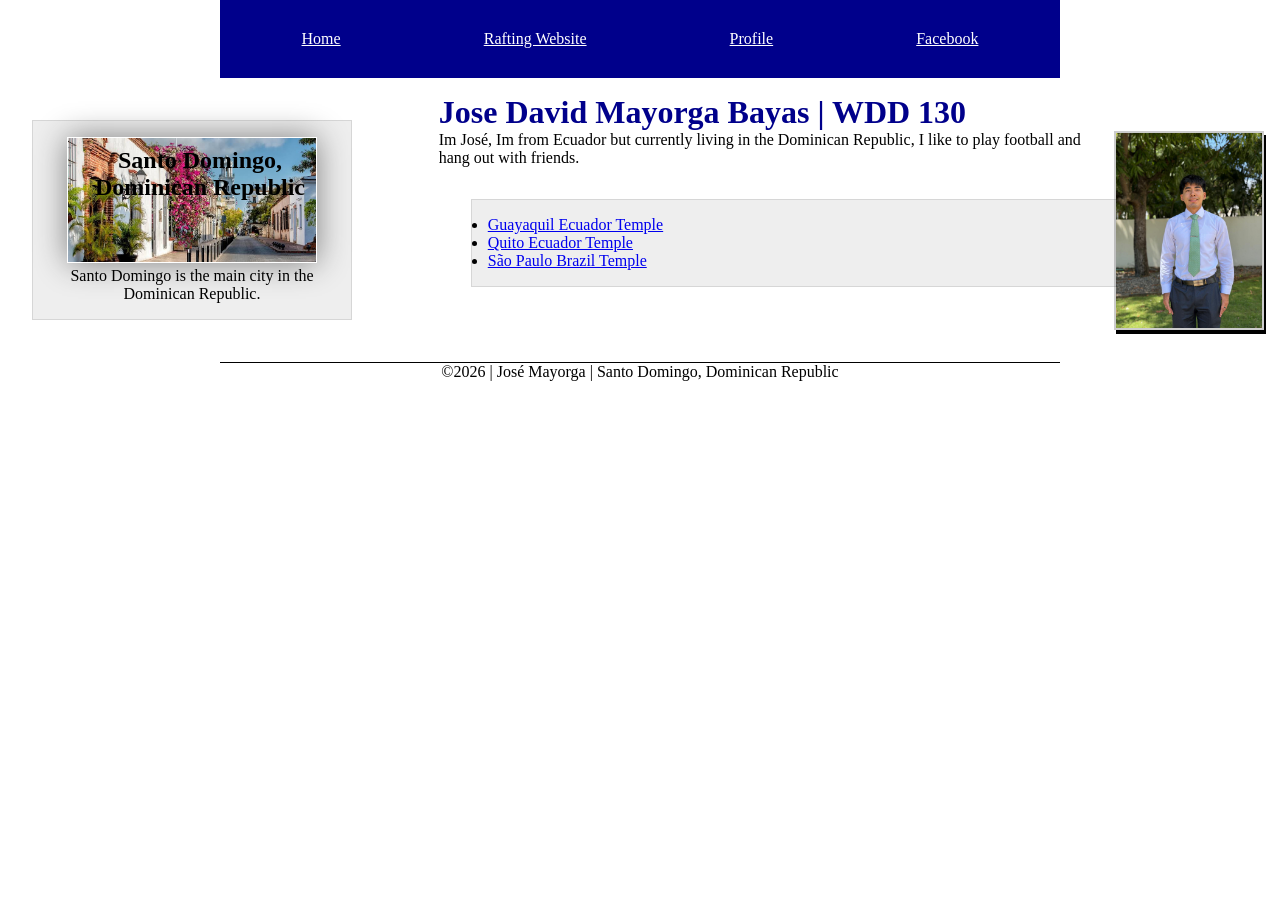
<file: index.html>
<!--Nov 10 2026-->
<!DOCTYPE html>
<html lang="en">

<head>
    <meta charset="UTF-8">
    <meta name="viewport" content="width=device-width, initial-scale=1.0">
    <title>WDD 130 | Jose David Mayorga Bayas </title>
    <link rel="stylesheet" href="styles/styles.css">
    <meta name="description" content="An introduction of who I am, and some things about me and my background.">
    <meta name="author" content="Jose Mayorga">
</head>

<body>
    <header>
        <nav>
            <a href="#">Home</a>
            <a href="wwr/">Rafting Website</a>
            <a href="https:linkedin.com">Profile</a>
            <a href="https://facebook.com">Facebook</a>
        </nav>
    </header>
    <div class="grid">
        <main>
            <h1>Jose David Mayorga Bayas | WDD 130</h1>
            <img src="images/profile.jpeg" alt="José Mayorga" width="200">
            <p>Im José, Im from Ecuador but currently living in the Dominican Republic, I like to play football and hang out with friends.</p>
            <ul class="box">
                <li><a href="https://www.churchofjesuschrist.org/imgs/b6e397f7a6c219442a9987bcd8c92ff78c5d50a6/full/800%2C/0/default" target="_blank" rel="noopener">Guayaquil Ecuador Temple</a></li>
                <li><a href="https://www.churchofjesuschrist.org/imgs/490df500d14611ec90efeeeeac1ee7e67e80c168/full/800%2C/0/default" target="_blank" rel="noopener">Quito Ecuador Temple</a></li>
                <li><a href="https://www.churchofjesuschrist.org/imgs/940f3e201364433a3d5d3dc14b0cacee38d41d1d/full/800%2C/0/default" target="_blank" rel="noopener">São Paulo Brazil Temple</a></li>
            </ul>

        </main>
        <aside class="box">
            <h2>Santo Domingo, Dominican Republic</h2>
            <img src="images/santo-domingo.jpeg" alt="Santo Domingo City">
            <p>Santo Domingo is the main city in the Dominican Republic.</p>
        </aside>
    </div>
    <footer>
        <p>©️2026 | José Mayorga | Santo Domingo, Dominican Republic</p>
    </footer>
</body>

</html>

<!-- Trying comments -->
</file>
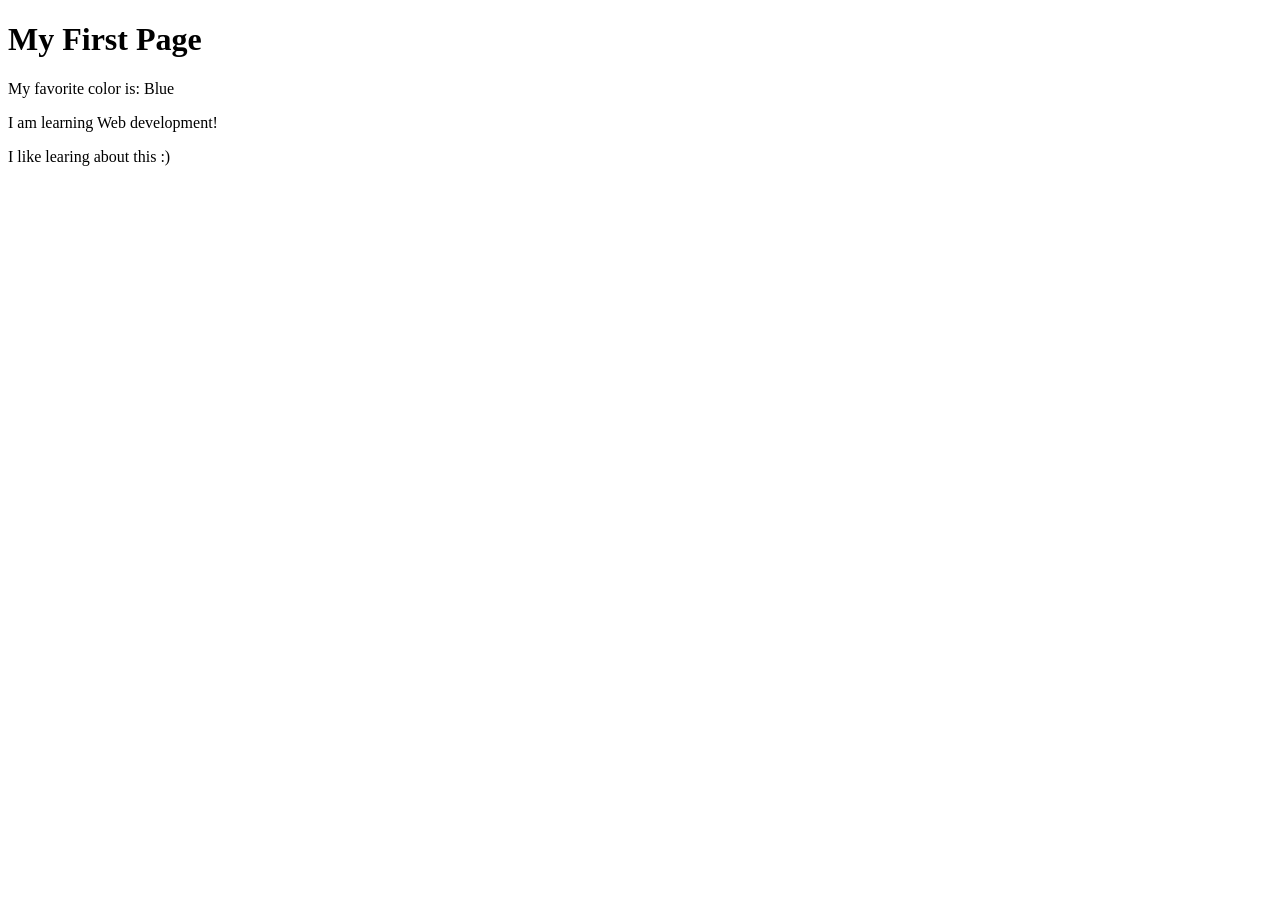
<file: week01/first-page.html>
<!DOCTYPE html>
<html lang="en">

<head>
    <meta charset="UTF-8">
    <meta name="viewport" content="width=device-width, initial-scale=1.0">
    <title>My First Page</title>
</head>

<body>
    <h1>My First Page</h1>
    <p>My favorite color is: Blue </p>
    <p>I am learning Web development!</p>
    <p>I like learing about this :)</p>
</body>

</html>
</file>
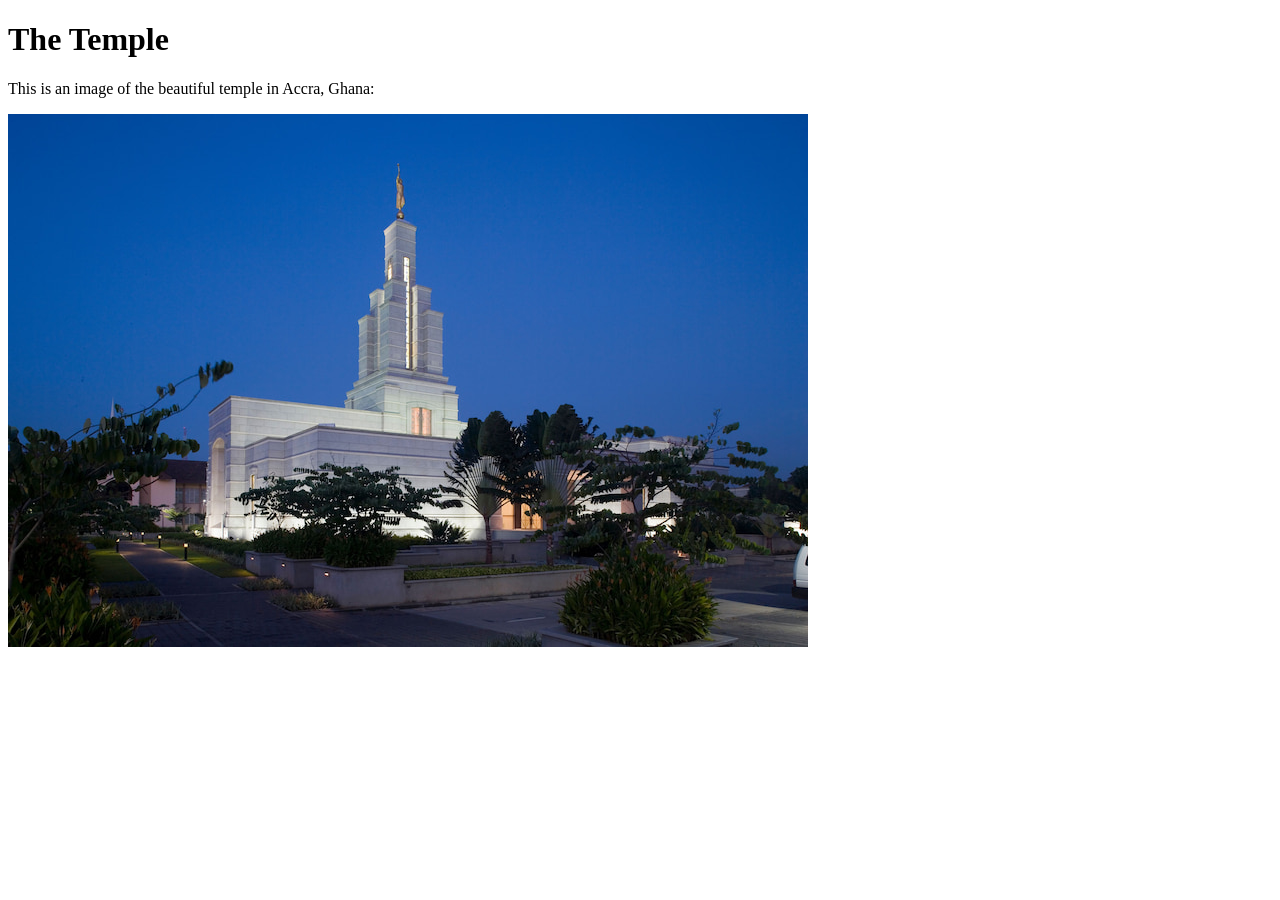
<file: week01/images-solution.html>
<!DOCTYPE html>
<html lang="en">

<head>
    <meta charset="UTF-8">
    <meta name="viewport" content="width=device-width, initial-scale=1.0">
    <title>Temple Image</title>
</head>

<body>
    <h1>The Temple</h1>
    <p>This is an image of the beautiful temple in Accra, Ghana:</p>
    <img src="images/temple-small.jpg" alt="The Accra Ghana Temple">

</body>

</html>
</file>
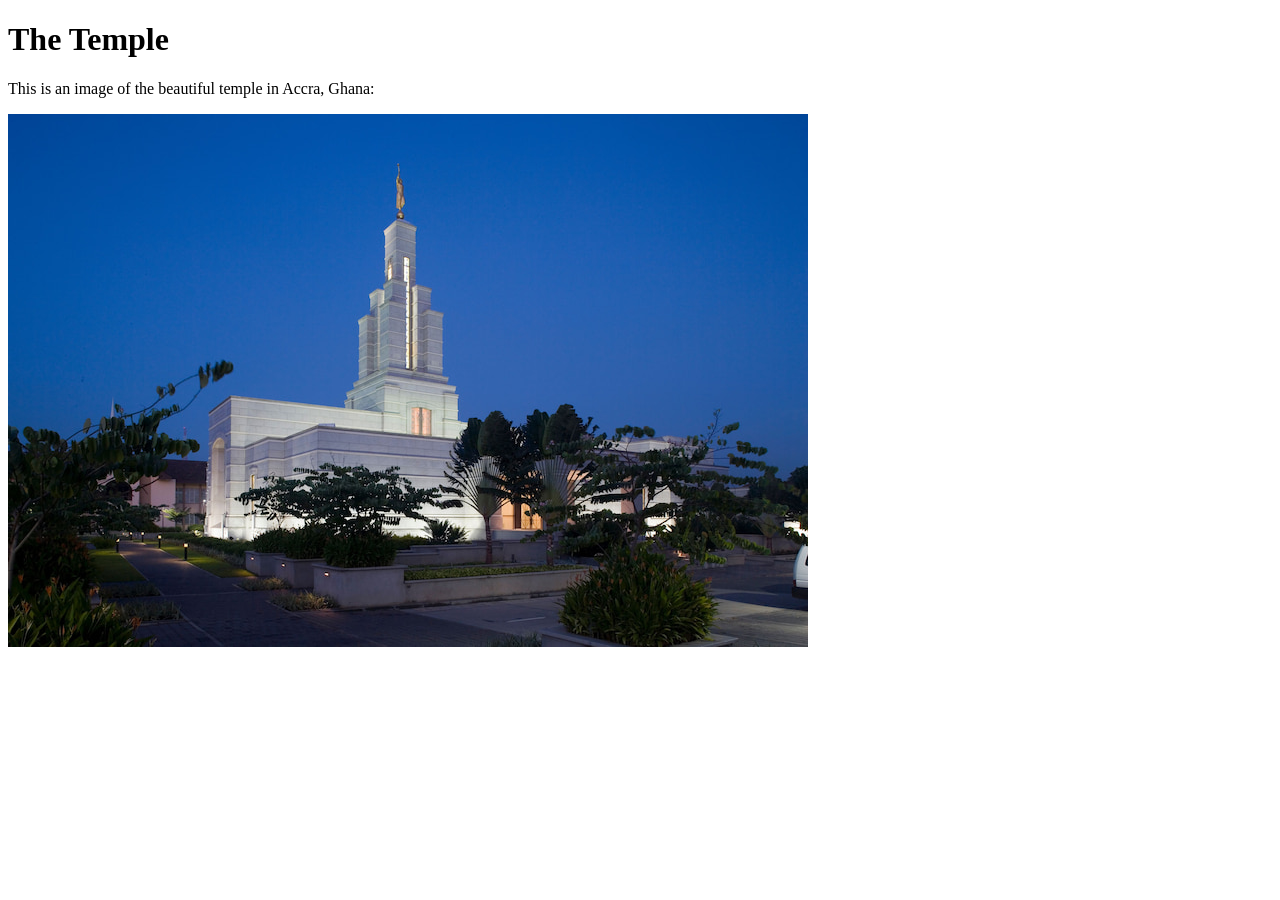
<file: week01/images.html>
<!DOCTYPE html>
<html lang="en">

<head>
    <meta charset="UTF-8">
    <meta name="viewport" content="width=device-width, initial-scale=1.0">
    <title>Temple Image</title>
</head>

<body>
    <h1>The Temple</h1>
    <p>This is an image of the beautiful temple in Accra, Ghana:</p>
    <img src="images/temple-small.jpg" alt="The Accra Ghana Temple" width="800" height="533">

</body>

</html>
</file>
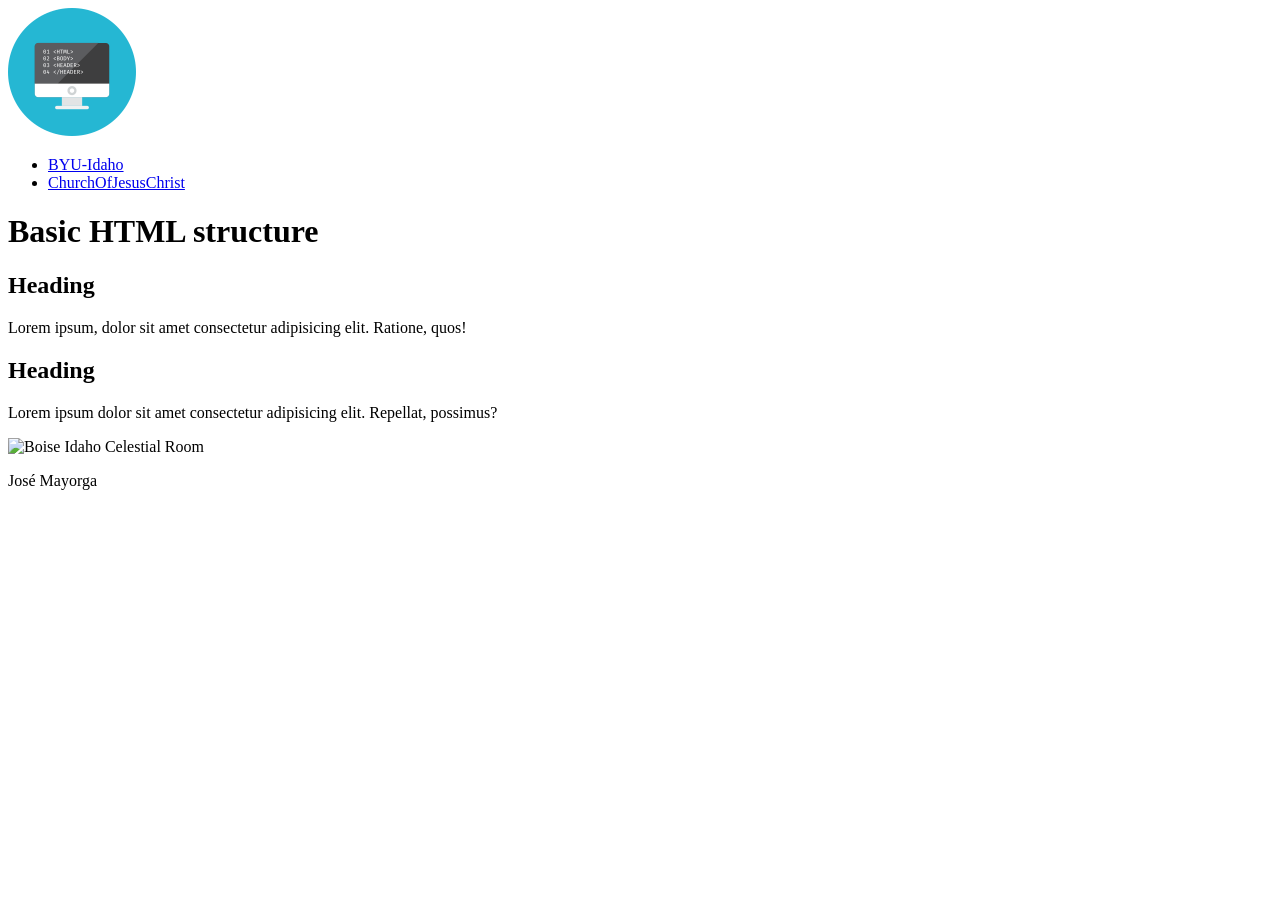
<file: week02/basic-layout.html>
<!DOCTYPE html>
<html lang="en">

<head>
    <meta charset="UTF-8">
    <meta name="viewport" content="width=device-width, initial-scale=1.0">
    <title>Basic HTML Structure</title>
    <meta name="description" content="A basic HTML structure example using semantic HTML elements." <meta name="author" content="José Mayorga">
</head>

<body>
    <header>
        <img src="images/basic-logo.png" alt="Logo" width="128" height="128">
    </header>
    <nav>
        <ul>
            <li><a href="https://www.byupathway.edu">BYU-Idaho</a></li>
            <li><a href="https://www.churchofjesuschrist.org/?lang=eng">ChurchOfJesusChrist</a></li>
        </ul>
    </nav>
    <main>
        <h1>Basic HTML structure</h1>
        <section>
            <h2>Heading</h2>
            <p>Lorem ipsum, dolor sit amet consectetur adipisicing elit. Ratione, quos!</p>
        </section>
        <section>
            <h2>Heading</h2>
            <p>Lorem ipsum dolor sit amet consectetur adipisicing elit. Repellat, possimus?</p>
        </section>
    </main>
    <aside>
        <img scr="https://content.churchofjesuschrist.org/templesldsorg/bc/Temples/photo-galleries/boise-idaho/2018/800x500/13-Boise-Idaho-Temple-1029091.jpg" alt="Boise Idaho Celestial Room" width="200">
    </aside>
    <footer>
        <p>José Mayorga</p>
    </footer>
</body>

</html>
</file>
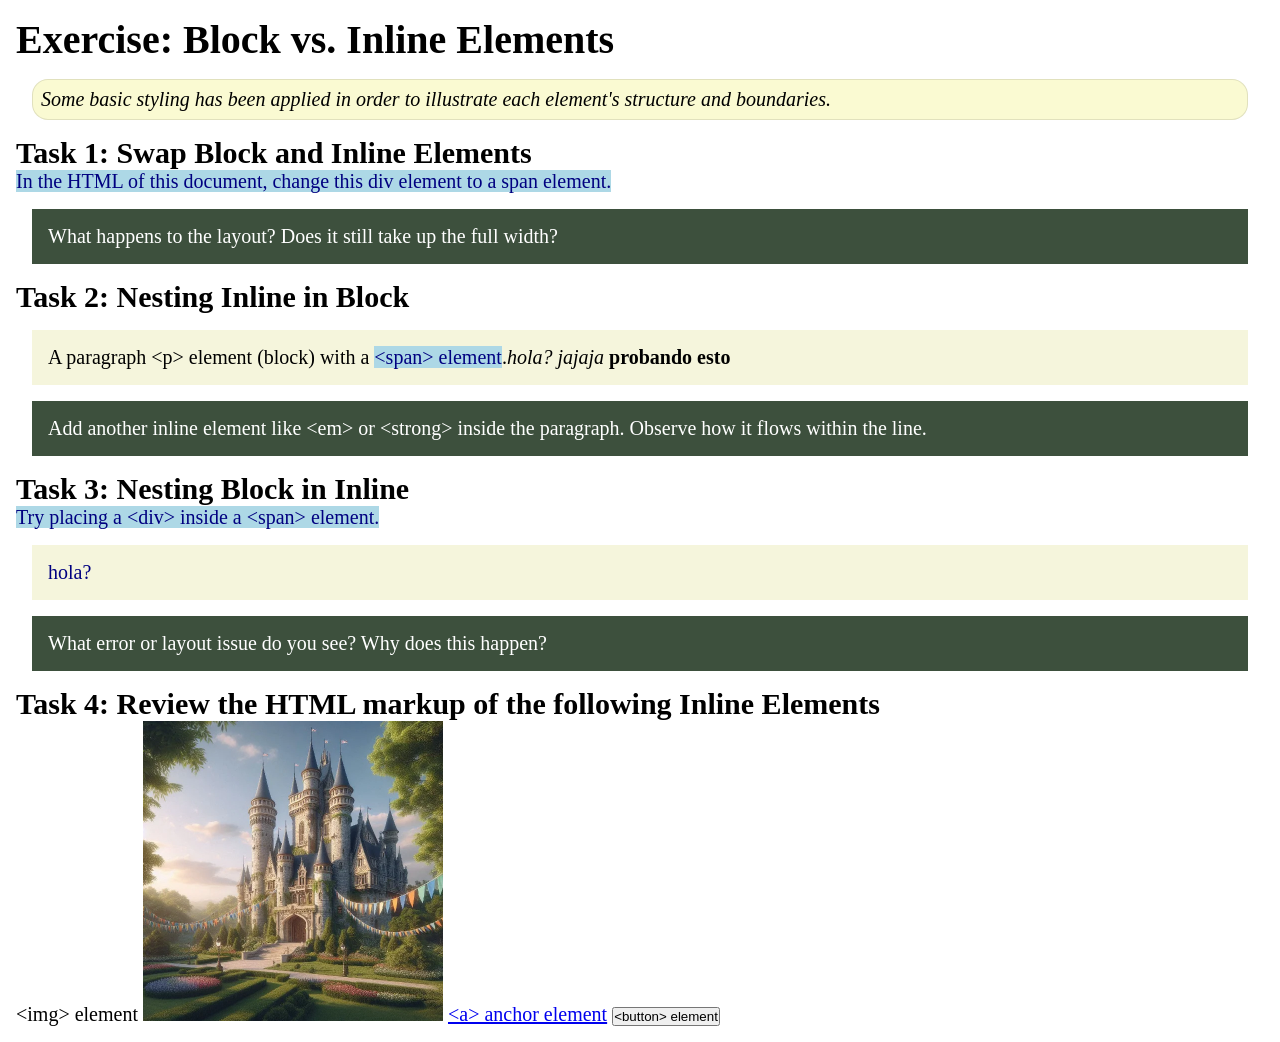
<file: week02/block-vs-inline.html>
<!DOCTYPE html>
<html lang="en">

<head>
    <meta charset="UTF-8">
    <meta name="viewport" content="width=device-width, initial-scale=1.0">
    <title>Exercise: Block vs. Inline Elements</title>
    <link rel="stylesheet" href="styles/block-vs-inline.css">
</head>

<body>
    <main>
        <h1>Exercise: Block vs. Inline Elements</h1>
        <p class="note">Some basic styling has been applied in order to illustrate each element's structure and boundaries.</p>

        <h2>Task 1: Swap Block and Inline Elements</h2>
        <span>In the HTML of this document, change this div element to a span element.</span>

        <p class="question">What happens to the layout? Does it still take up the full width?</p>

        <h2>Task 2: Nesting Inline in Block</h2>
        <p>A paragraph &lt;p&gt; element (block) with a <span>&lt;span&gt; element</span>.<em>hola? jajaja</em> <strong>probando esto</strong></p>
        <p class="question">Add another inline element like &lt;em&gt; or &lt;strong&gt; inside the paragraph. Observe how it flows within the line.</p>

        <h2>Task 3: Nesting Block in Inline</h2>
        <span>Try placing a &lt;div&gt; inside a &lt;span&gt; element.<div>hola?</div></span>
        <p class="question">What error or layout issue do you see? Why does this happen?</p>

        <h2>Task 4: Review the HTML markup of the following Inline Elements</h2>
        &lt;img&gt; element
        <img src="images/castle.webp" alt="placeholder image (images are inline)" width="300" height="300">
        <a href="https://churchofjesuschrist.org">&lt;a&gt; anchor element</a>
        <button type="button">&lt;button&gt; element</button>
    </main>
</body>

</html>
</file>
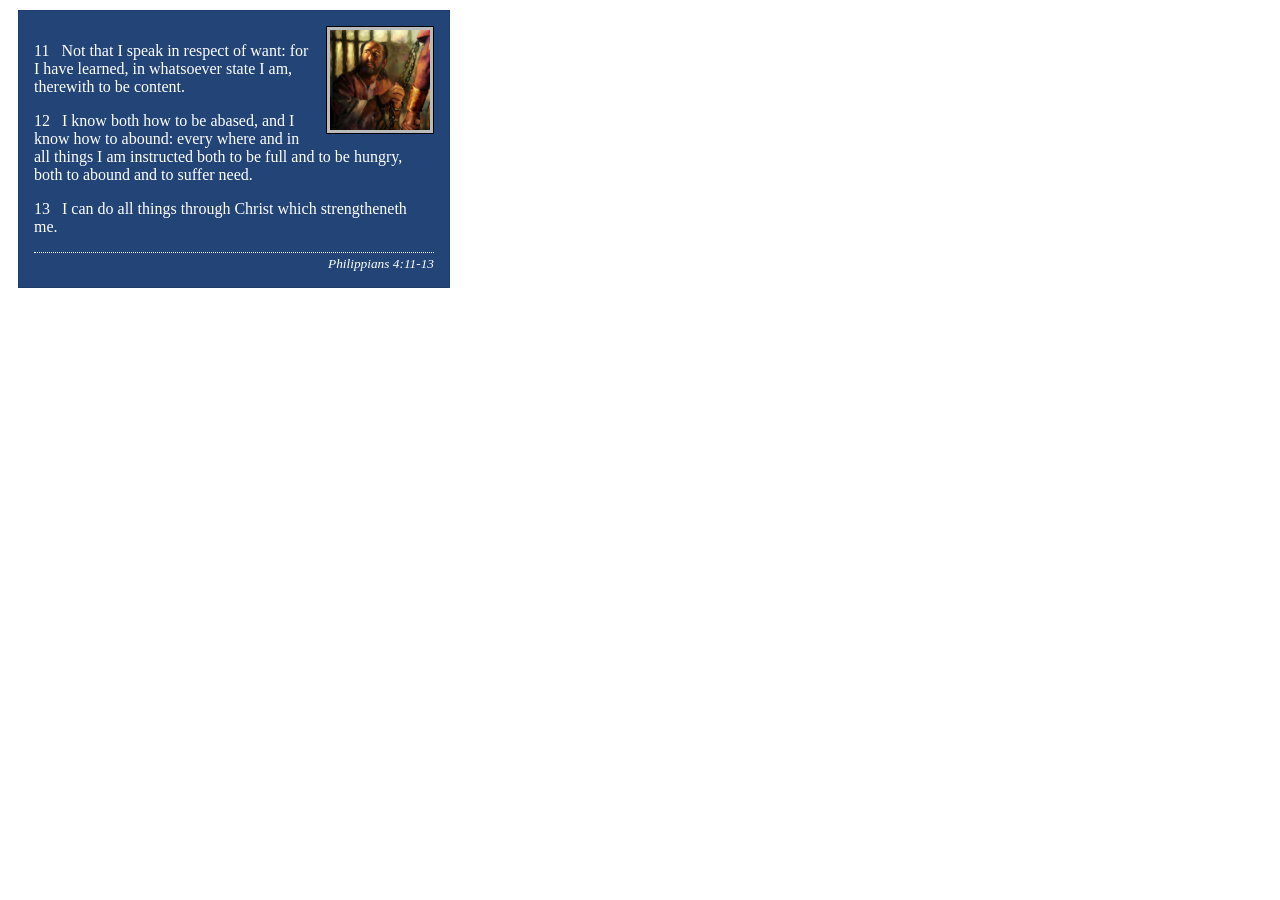
<file: week02/box-model-solution.html>
<!DOCTYPE html>
<html lang="en">

<head>
    <meta charset="UTF-8">
    <meta name="viewport" content="width=device-width, initial-scale=1.0">
    <title>Box Model Activity</title>
    <link rel="stylesheet" href="styles/box-model-solution.css">
</head>

<body>
    <main>
        <div class="callout">
            <img src="images/apostle-paul-imprisoned.webp" alt="Paul the Apostle - Imprisoned in Rome" width="200" height="200">
            <blockquote>
                <p>11 &nbsp; Not that I speak in respect of want: for I have learned, in whatsoever state I am, therewith to be content.</p>
                <p>12 &nbsp; I know both how to be abased, and I know how to abound: every where and in all things I am instructed both to be full and to be hungry, both to abound and to suffer need.</p>
                <p>13 &nbsp; I can do all things through Christ which strengtheneth me.</p>
            </blockquote>
            <cite>Philippians 4:11-13</cite>
        </div>
    </main>
</body>

</html>
</file>
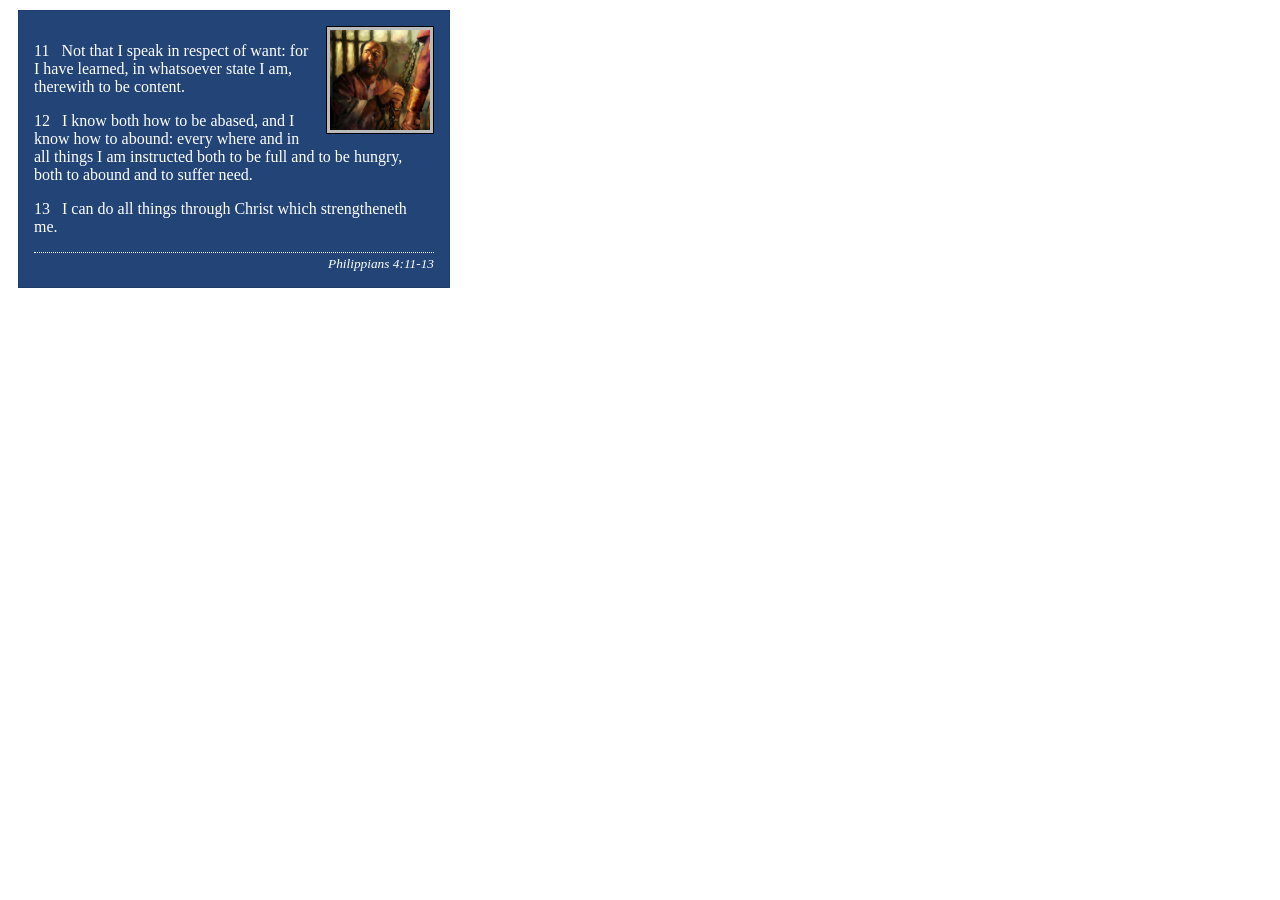
<file: week02/box-model.html>
<!DOCTYPE html>
<html lang="en">

<head>
    <meta charset="UTF-8">
    <meta name="viewport" content="width=device-width, initial-scale=1.0">
    <title>Box Model Activity</title>
    <link rel="stylesheet" href="styles/box-model.css">
</head>

<body>
    <main>
        <div class="callout">
            <img src="images/apostle-paul-imprisoned.webp" alt="Paul the Apostle - Imprisoned in Rome" width="200" height="200">
            <blockquote>
                <p>11 &nbsp; Not that I speak in respect of want: for I have learned, in whatsoever state I am, therewith to be content.</p>
                <p>12 &nbsp; I know both how to be abased, and I know how to abound: every where and in all things I am instructed both to be full and to be hungry, both to abound and to suffer need.</p>
                <p>13 &nbsp; I can do all things through Christ which strengtheneth me.</p>
            </blockquote>
            <cite>Philippians 4:11-13</cite>
        </div>
    </main>
</body>

</html>
</file>
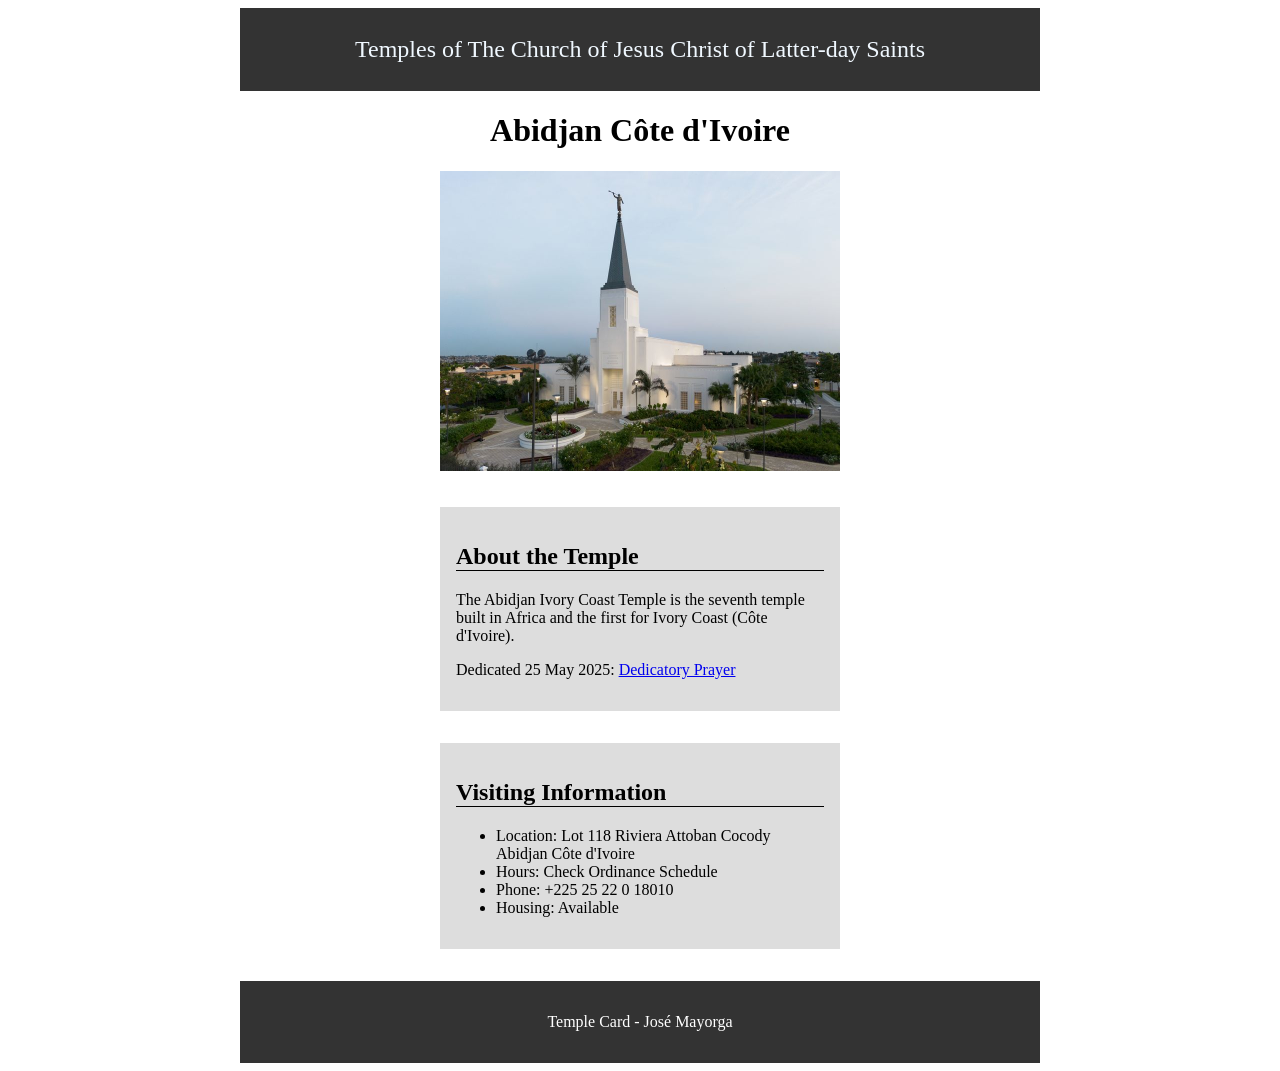
<file: week02/temple.html>
<!DOCTYPE html>
<html lang="en">

<head>
    <meta charset="UTF-8">
    <meta name="viewport" content="width=device-width, initial-scale=1.0">
    <title>Temple Card - Abidjan Côte d'Ivoire</title>
    <link rel="stylesheet" href="styles/temple.css">
</head>

<body>
    <header>
        <p>Temples of The Church of Jesus Christ of Latter-day Saints</p>
    </header>
    <main>
        <h1>Abidjan Côte d'Ivoire</h1>
        <picture>
            <img src="images/abidjan-ivory-coast.jpeg" alt="Abidjan Côte d'Ivoire Temple">
        </picture>
        <section>
            <h2>About the Temple</h2>
            <p>The Abidjan Ivory Coast Temple is the seventh temple built in Africa and the first for Ivory Coast (Côte d'Ivoire).</p>
            <p>Dedicated 25 May 2025: <a href="https://www.churchofjesuschrist.org/temples/dedicatory-prayer/abidjan-ivory-coast-temple/2025-05-25?lang=eng" target="_blank" rel="noopener noreferrer">Dedicatory Prayer</a></p>
        </section>
        <section>
            <h2>Visiting Information</h2>
            <ul>
                <li>Location: Lot 118 Riviera Attoban Cocody Abidjan Côte d'Ivoire</li>
                <li>Hours: Check Ordinance Schedule</li>
                <li>Phone: +225 25 22 0 18010</li>
                <li>Housing: Available</li>
            </ul>
        </section>
    </main>
    <footer>
        <p>Temple Card - José Mayorga</p>
    </footer>
</body>

</html>
</file>
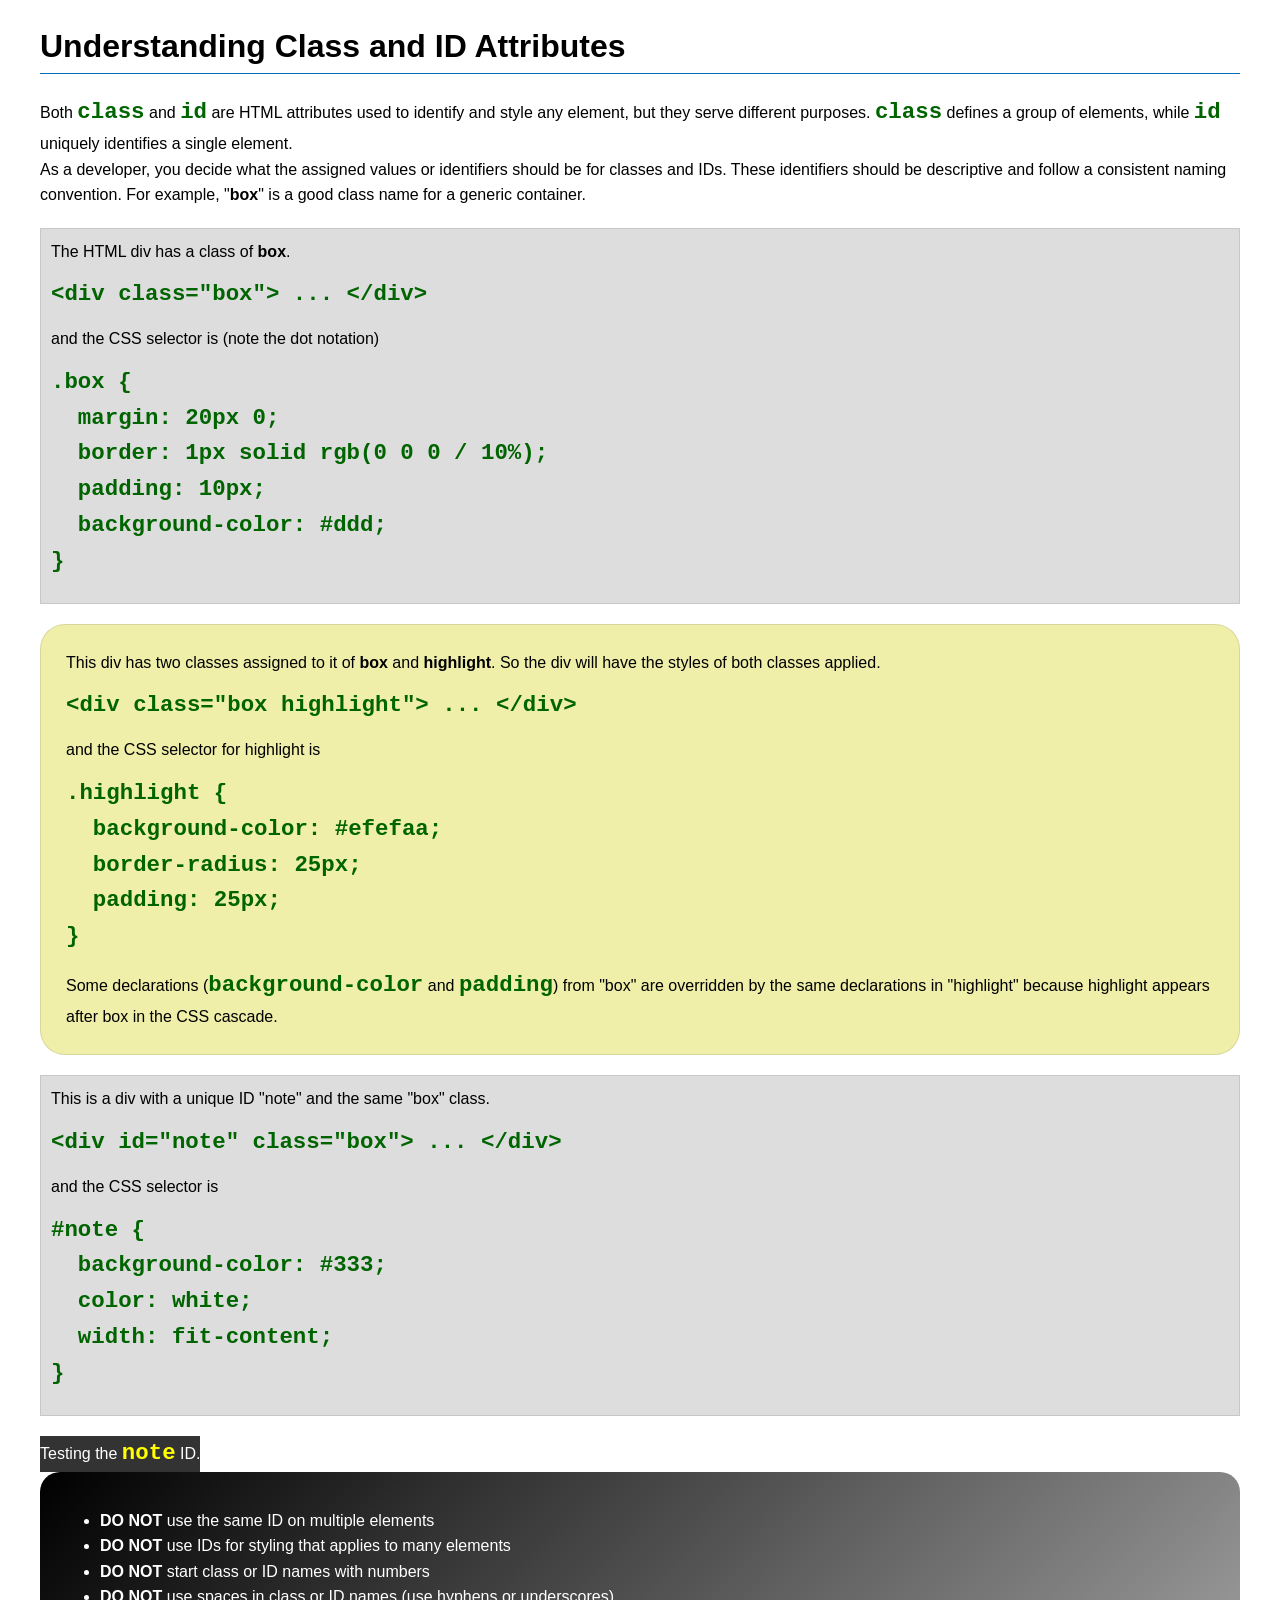
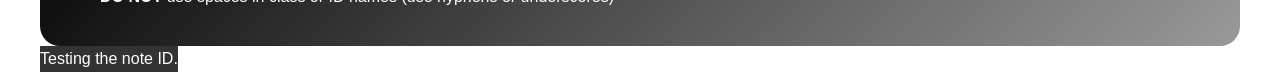
<file: week03/class-and-id.html>
<!DOCTYPE html>
<html lang="en">

<head>
    <meta charset="UTF-8">
    <meta name="viewport" content="width=device-width, initial-scale=1.0">
    <title>Class vs ID Attributes</title>
    <link rel="stylesheet" href="styles/class-and-id.css">
</head>

<body>
    <h1>Understanding Class and ID Attributes</h1>
    <p>Both <code>class</code> and <code>id</code> are HTML attributes used to identify and style any element, but they serve different purposes. <code>class</code> defines a group of elements, while <code>id</code> uniquely identifies a single element.</p>
    <p>As a developer, you decide what the assigned values or identifiers should be for classes and IDs. These identifiers should be descriptive and follow a consistent naming convention. For example, "<strong>box</strong>" is a good class name for a generic container.</p>
    <div class="box">
        <p>The HTML div has a class of <strong>box</strong>.</p>
        <pre><code class="html">&lt;div class="box"&gt; ... &lt;/div&gt;</code></pre>
        and the CSS selector is (note the dot notation)
        <pre><code class="css">.box {
  margin: 20px 0;
  border: 1px solid rgb(0 0 0 / 10%);
  padding: 10px;
  background-color: #ddd; 
}</code></pre>
    </div>

    <div class="box highlight">
        <p>This div has two classes assigned to it of <strong>box</strong> and <strong>highlight</strong>. So the div will have the styles of both classes applied.</p>
        <pre><code class="html">&lt;div class="box highlight"&gt; ... &lt;/div&gt;</code></pre>
        and the CSS selector for highlight is
        <pre><code class="css">.highlight {
  background-color: #efefaa;
  border-radius: 25px;
  padding: 25px;
}</code></pre>
        <p>Some declarations (<code>background-color</code> and <code>padding</code>) from "box" are overridden by the same declarations in "highlight" because highlight appears after box in the CSS cascade.</p>
    </div>

    <div class="box">
        <p>This is a div with a unique ID "note" and the same "box" class.</p>
        <pre><code class="html">&lt;div id="note" class="box"&gt; ... &lt;/div&gt;</code></pre>
        and the CSS selector is
        <pre><code class="css">#note {
  background-color: #333;
  color: white;
  width: fit-content;
}</code></pre>
    </div>

    <div id="note">
        <p>Testing the <code>note</code> ID.</p>
    </div>

    <section id="best-practice">
        <ul>
            <li><strong>DO NOT</strong> use the same ID on multiple elements</li>
            <li><strong>DO NOT</strong> use IDs for styling that applies to many elements</li>
            <li><strong>DO NOT</strong> start class or ID names with numbers</li>
            <li><strong>DO NOT</strong> use spaces in class or ID names (use hyphens or underscores)</li>
        </ul>
    </section>
    <div id="note">
        <p>Testing the note ID.</p>
    </div>
</body>

</html>
</file>
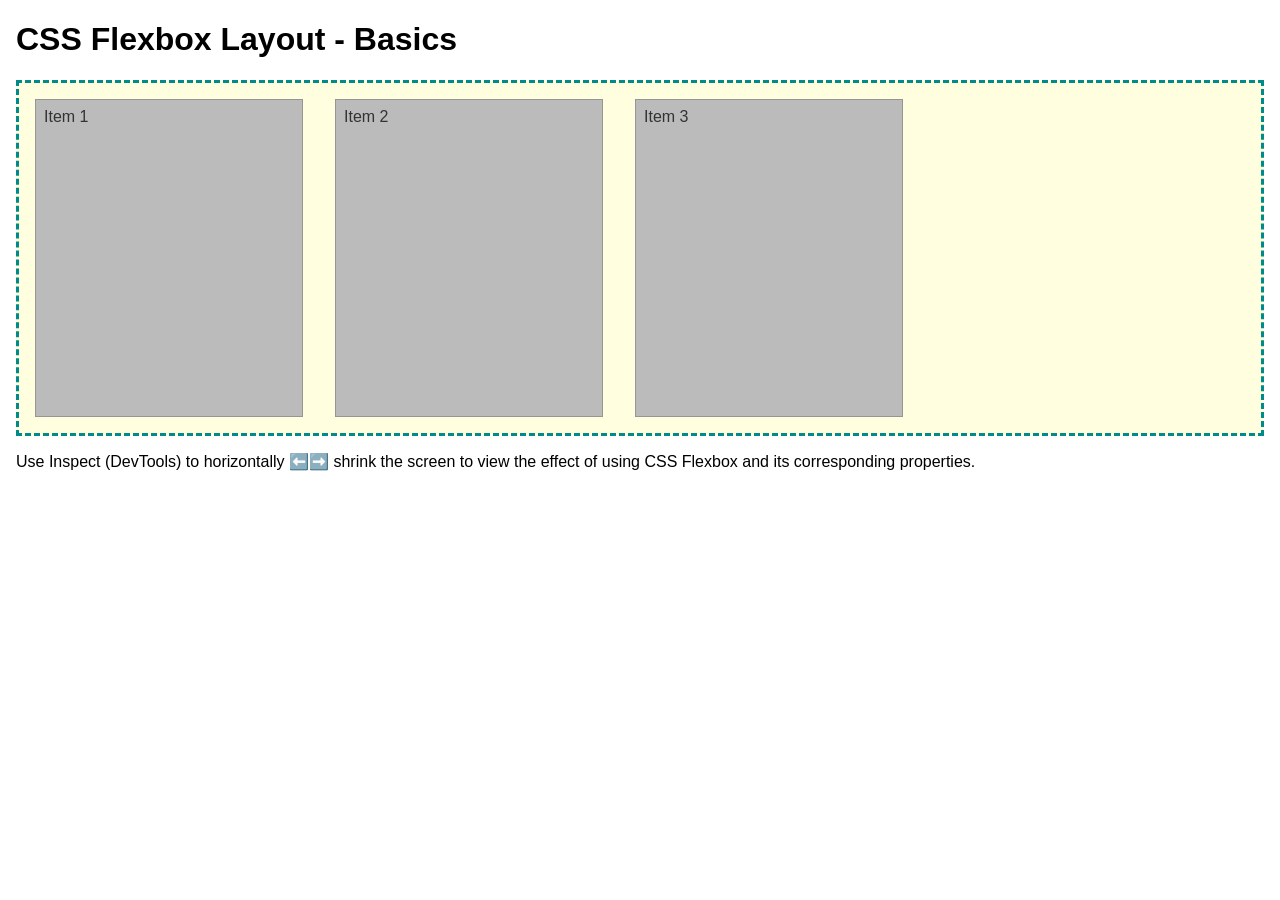
<file: week04/flexbox-layout.html>
<!DOCTYPE html>
<html lang="en">

<head>
    <meta charset="UTF-8">
    <meta name="viewport" content="width=device-width, initial-scale=1.0">
    <title>CSS Flexbox Layout - Basics</title>
    <link rel="stylesheet" href="styles/flexbox.css">
</head>

<body>
    <main>
        <h1>CSS Flexbox Layout - Basics</h1>
        <div class="flex-container">
            <div class="flex-item item1">Item 1</div>
            <div class="flex-item item2">Item 2</div>
            <div class="flex-item item3">Item 3</div>
        </div>
        <p>Use Inspect (DevTools) to horizontally ⬅️➡️ shrink the screen to view the effect of using CSS Flexbox and its corresponding properties.</p>
    </main>
</body>

</html>
</file>
<file: styles/styles.css>
* {
    margin: 0;
    padding: 0;
    box-sizing: border-box;
}

:root {
    --heading-color: darkblue;
    --padding: 20px
}

nav {
    background-color: var(--heading-color);
    padding: 10px;
    display: flex;
    justify-content: space-around;
}

nav a {
    color: white;
    display: block;
    padding: var(--padding);
}

h1 {
    color: var(--heading-color);
    border-bottom: var(--heading-color);
}

img {
    width: 150px;
    height: auto;
    border: 1px solid white;
    box-shadow: 0 0 30px gray;
}

p {
    padding: 0;
}

main {
    max-width: 840px;
    grid-column: 2;
}

aside {
    width: 30rem;
    margin: 1rem;
    border: 2px solid rgb(1 1 1 / 0.2);
    padding: 1rem;
    background-color: aliceblue;
    color: black;
    text-align: center;
    position: relative;
    grid-row: 1;
    grid-column: 1;

}

aside img {
    width: 250px;
    height: auto;
}

aside h2 {
    position: absolute;
    padding: 10px;
}

main img {
    width: 150px;
    height: auto;
    border: 2px solid rgb(1 1 1/ 0.2);
    padding: 0;
    box-shadow: 2px 4px;
    float: right;
    margin: 0 0 1rem 1rem;
}

p {
    padding: 0;
}

footer {
    margin-top: 15px;
    border-top: 1px solid #000;
    text-align: center;
}

/*class selector*/
.box {
    margin: 2rem;
    border: 1px solid rgba(0, 0, 0, .1);
    padding: 1rem;
    background-color: #eee;
    color: rgb(0, 0, 0);
}

.grid {
    display: grid;
    align-items: center;
}

header,
footer {
    max-width: 840px;
    margin: 0 auto;
}

main {
    grid-column: 2/3;
    margin: 1rem;
}

aside {
    width: 20rem;
    position: relative;
    grid-column: 1/2;
    grid-row: 1/2;
}
</file>
<file: week02/styles/block-vs-inline.css>
* {
    margin: 0;
    padding: 0;
}

body {
    font-size: 20px;
    margin: 1rem;
}

p,
div {
    background-color: beige;
    margin: 1rem;
    padding: 1rem;
}

span {
    color: navy;
    background-color: lightblue;
}

code {
    margin: 0;
    padding: 0;
    color: green;
    font-size: 1.2rem;
}

.note {
    font-style: italic;
    background-color: lightgoldenrodyellow;
    border-radius: 1rem;
    border: 1px solid rgb(0 0 0 / 10%);
    margin: 1rem;
    padding: .5rem;
}

.question {
    background-color: #3d503d;
    color: #fff;
}
</file>
<file: week02/styles/box-model-solution.css>
.callout {
    max-width: 400px;
    margin: 10px;
    border: 1px solid rgb(0 0 0 / 10%);
    padding: 15px;
    background-color: #247;
    color: #fff;
}

.callout img {
    float: right;
    margin: 0 0 10px 15px;
    border: 1px solid #000;
    padding: 3px;
    background-color: #bbb;
    width: 100px;
    height: auto;
}

blockquote {
    margin: 0;
}

cite {
    display: block;
    border-top: 1px dotted #fff;
    padding-top: 3px;
    text-align: right;
    font-size: smaller;
}
</file>
<file: week02/styles/box-model.css>
.callout {
    background-color: #247;
    max-width: 400px;
    margin: 10px;
    border: 1px solid rgb(0 0 0 / 10%);
    padding: 15px;
    color: #fff;
}

.callout img {
    float: right;
    margin: 0 0 10px 15px;
    border: 1px solid #000;
    padding: 3px;
    background-color: #bbb;
    width: 100px;
    height: auto;
}

blockquote {
    margin: 0;
}

cite {
    display: block;
    border-top: 1px dotted #fff;
    padding-top: 3px;
    text-align: right;
    font-size: smaller;
}
</file>
<file: week02/styles/temple.css>
* {
    box-sizing: border-box;
}

img {
    width: 100%;
    height: auto;
}

header,
main,
footer {
    max-width: 800px;
    margin: 0 auto;
}

header {
    background-color: #333333;
    color: aliceblue;
    text-align: center;
    padding: .25rem;
    font-size: 1.5rem;
}

main {
    width: 400px;
    margin: 0 auto;
}

h1 {
    text-align: center;

}

section {
    margin: 2em 0;
    background-color: #DDDDDD;
    padding: 1rem;
}

section h2 {
    text-align: left;
    border-bottom: solid #000 1px;
}

footer {
    background-color: #333333;
    padding: 1em;
    text-align: center;
    color: #fff;
}
</file>
<file: week03/styles/class-and-id.css>
body {
    font-family: Arial, sans-serif;
    line-height: 1.6;
    margin: 0;
    padding: 0 40px;
}

h1 {
    border-bottom: 1px solid rgb(0 110 182);
    padding-bottom: 0;
}

p {
    margin: 0;
}

code {
    color: darkgreen;
    font-weight: 700;
    font-size: 1.4rem;
}

/* Class examples - can be reused */
.box {
    margin: 20px 0;
    border: 1px solid rgb(0 0 0 / 10%);
    padding: 10px;
    background-color: #ddd;
    /* this is shorthand for #dddddd */
}

.highlight {
    background-color: #efefaa;
    border-radius: 25px;
    padding: 25px;
}

/* ID examples - should be unique */

#note {
    background-color: #333;
    color: white;
    width: fit-content;
}

#note code {
    color: yellow;
}

#best-practice {
    background: linear-gradient(135deg, #000 0%, #999 100%);
    color: white;
    border-radius: 20px;
    padding: 20px;
}
</file>
<file: week04/styles/flexbox.css>
body {
    font-family: Helvetica, Arial, sans-serif;
    margin: 1rem;
}

.flex-container {
    border: 3px dashed darkcyan;
    background-color: lightyellow;
    display: flex;
    flex-wrap: wrap;
}

.flex-item {
    width: 250px;
    margin: 1rem;
    border: 1px solid rgb(0 0 0 / 20%);
    padding: 0.5rem;
    background-color: #bbb;
    color: #333;
}

.item1 {
    min-height: 100px;
}

.item2 {
    min-height: 200px;
}

.item3 {
    min-height: 300px;
}
</file>
